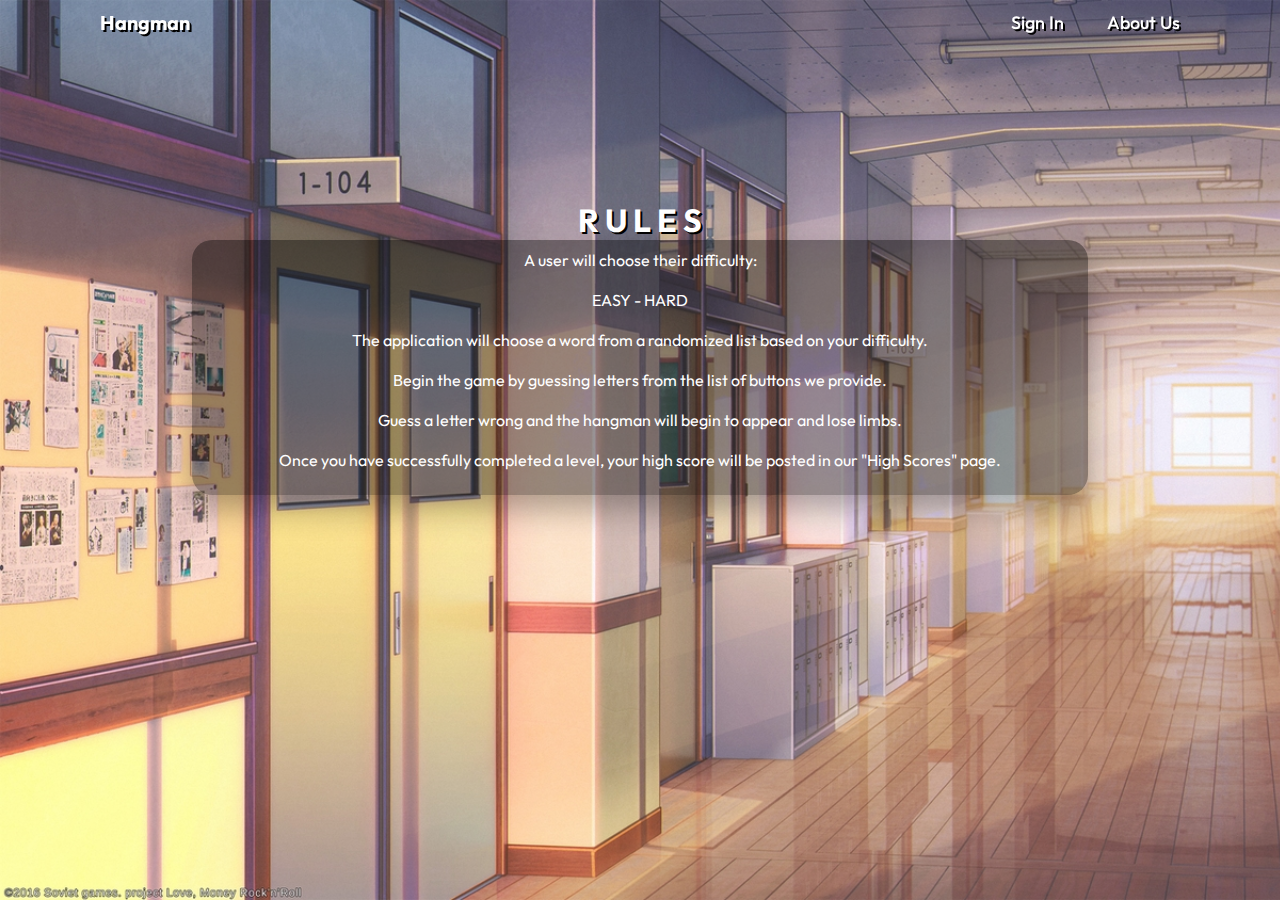
<file: rules.html>
<!DOCTYPE html>
<html lang="en">
<head>
    <meta charset="UTF-8">
    <meta name="viewport" content="width=device-width, initial-scale=1.0">

    <!--Tab Icon-->
    <link rel="icon" type="image/png" href="images/hm-tab-icon.png">

    <!--Stylesheet Link-->
    <link rel="stylesheet" type="text/css" href="styles.css">

    <title>Hangman Rules</title>
</head>
<body>
    <header class="header">
        <a href="index.html" class="logo">Hangman</a>
        <nav class="nav-bar">
                <a href="#">Sign In</a>
                <a href="#">About Us</a>
        </nav>
    </header>

    <div class="rules-container">
        <h1>R U L E S</h1>
        <div class="rules-glass-container">
            <div class="rules-content">
                <p>A user will choose their difficulty:</p>
                <br>
                <p>EASY - HARD</p>
                <br>
                <p>The application will choose a word from a randomized list based on your difficulty.</p>
                <br>
                <p>Begin the game by guessing letters from the list of buttons we provide.</p>
                <br>
                <p>Guess a letter wrong and the hangman will begin to appear and lose limbs.</p>
                <br>
                <p>Once you have successfully completed a level, your high score will be posted in our "High Scores" page.</p>
        </div>
        </div>
    </div>

</body>
</html>
</file>
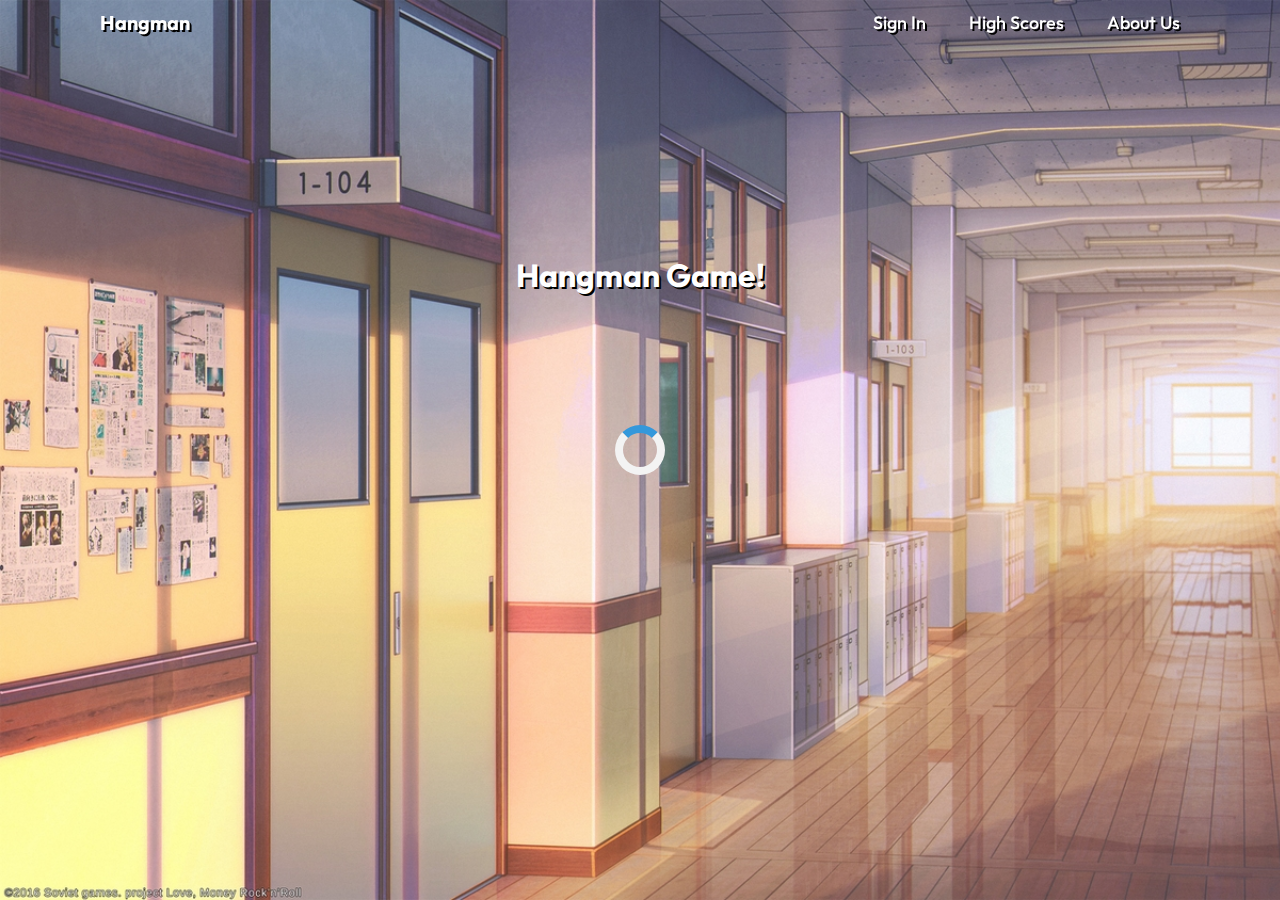
<file: game/easy.html>
<!DOCTYPE html>
<html lang="en">
<head>
    <meta charset="UTF-8">
    <meta name="viewport" content="width=device-width, initial-scale=1.0">

    <!--Tab Icon-->
    <link rel="icon" type="image/png" href="images/hm-tab-icon.png">

    <!--Stylesheet Link-->
    <link rel="stylesheet" type="text/css" href="easy-styles.css">

    <!--Script-->
    <script src="script.js"></script>
    
    <title>Easy Mode</title>
</head>
<body>
    <header class="header">
        <a href="index.html" class="logo">Hangman</a>
        <nav class="nav-bar">
                <a href="sign-in.html">Sign In</a>
                <a href="high-scores.html">High Scores</a>
                <a href="about-us.html">About Us</a>
        </nav>
    </header>

    <div class="loader-wrapper">
        <div class="loader"></div>
    </div>

    <div class="container">
        <h1>Hangman Game!</h1>
        <div class="glass-container">
            <div class="content">
                <img id="content" src="/images/chalkboard.jpg" alt="Image of chalkboard">
                <img id="nooseImage" src="/images/hangman-completed.png" alt="Noose Image" style="display: none;">
                <div id="message-box"></div>
                <div id="word-lines"></div>
                <button id="playAgainButton" class="play-again-button" style="display: none;" onclick="playAgain()">Play Again?</button>
                <div id="letter-buttons" class="hidden">
                    <!-- You can generate these buttons dynamically using JavaScript -->
                    <!-- For simplicity, I'm manually adding buttons for A to Z -->
                    <button id="content" class="letter-button" onclick="checkGuess('A')">A</button>
                    <button id="content" class="letter-button" onclick="checkGuess('B')">B</button>
                    <button id="content" class="letter-button" onclick="checkGuess('C')">C</button>
                    <button id="content" class="letter-button" onclick="checkGuess('D')">D</button>
                    <button id="content" class="letter-button" onclick="checkGuess('E')">E</button>
                    <button id="content" class="letter-button" onclick="checkGuess('F')">F</button>
                    <button id="content" class="letter-button" onclick="checkGuess('G')">G</button>
                    <button id="content" class="letter-button" onclick="checkGuess('H')">H</button>
                    <button id="content" class="letter-button" onclick="checkGuess('I')">I</button>
                    <button id="content" class="letter-button" onclick="checkGuess('J')">J</button>
                    <button id="content" class="letter-button" onclick="checkGuess('K')">K</button>
                    <button id="content" class="letter-button" onclick="checkGuess('L')">L</button>
                    <button id="content" class="letter-button" onclick="checkGuess('M')">M</button>
                    <button id="content" class="letter-button" onclick="checkGuess('N')">N</button>
                    <button id="content" class="letter-button" onclick="checkGuess('O')">O</button>
                    <button id="content" class="letter-button" onclick="checkGuess('P')">P</button>
                    <button id="content" class="letter-button" onclick="checkGuess('Q')">Q</button>
                    <button id="content" class="letter-button" onclick="checkGuess('R')">R</button>
                    <button id="content" class="letter-button" onclick="checkGuess('S')">S</button>
                    <button id="content" class="letter-button" onclick="checkGuess('T')">T</button>
                    <button id="content" class="letter-button" onclick="checkGuess('U')">U</button>
                    <button id="content" class="letter-button" onclick="checkGuess('V')">V</button>
                    <button id="content" class="letter-button" onclick="checkGuess('W')">W</button>
                    <button id="content" class="letter-button" onclick="checkGuess('X')">X</button>
                    <button id="content" class="letter-button" onclick="checkGuess('Y')">Y</button>
                    <button id="content" class="letter-button" onclick="checkGuess('Z')">Z</button>
                </div>
            </div>
        </div>
    </div>

    <audio id="popSound" src="/sounds/pop.mp3"></audio>
    <audio id="backgroundMusic" src="/sounds/Spring-Flowers.mp3" loop></audio>
    <audio id="clickSound" src="/sounds/mouse-click.mp3"></audio>
    <audio id="wrongSound" src="/sounds/wrong-buzzer.mp3"></audio>
    <audio id="correctSound" src="/sounds/correct.mp3"></audio>

</body>
</html>
</file>
<file: styles.css>
@import url('https://fonts.googleapis.com/css2?family=Fraunces:opsz,wght@9..144,300;9..144,500;9..144,700&family=Montserrat:wght@300;700&family=Outfit&display=swap');

* {
    margin: 0;
    padding: 0;
    border: 0;
    outline: none;
    box-sizing: border-box;
}

body {
    transition: all ease 0.5s;
    font-family: 'Outfit', sans-serif;
    font-weight: 400;
    background-image: url('images/hm-homepage-bg.jpg');
    background-size: cover;
    background-repeat: no-repeat;
    background-attachment: fixed;
}

.container {
    width: 50%;
    display: flex;
    margin: auto;
    justify-content: center;
    align-items: center;
    translate: 0px 60px;
}

.rules-container {
    text-align: center;
    width: 70%;
    margin: auto;
    translate: 0px 200px;
}

.glass-container {
    position: relative;
    display: block;
    width: 350px;
    max-width: 72vw;
    margin-top: 10vh;
    margin-bottom: 38px;
    background: rgba(0, 0, 0, 0.40);
    padding: 50px 40px;
    border-radius: 20px;
    box-shadow: 0 15px 30px rgba(0, 0, 0, 0.3);
    align-items: center; 
}

.rules-glass-container {
    background: rgba(0, 0, 0, 0.40);
    padding: 30px 0px 5px 0px;
    margin: auto;
    border-radius: 20px;
    color: white;
    box-shadow: 0 15px 30px rgba(0, 0, 0, 0.3);
}

.header {
    text-shadow: 2px 2px black;
    position: fixed;
    top: 0;
    left: 0;
    width: 100%;
    height: 5%;
    padding: 20px 100px;
    display: flex;
    justify-content: space-between;
    align-items: center;
    z-index: 100;

}

h1 {
    color: white;
    text-shadow: 2px 2px black;
}

.logo {
    font-size: 20px;
    color: white;
    text-decoration: none;
    font-weight: 700;
}

.nav-bar a {
    font-size: 18px;
    color: white;
    font-weight: 500;
    text-decoration: none;
    margin-left: 40px;
}

.rules {
    color: white;
}

.rules:hover {
    color: lightblue;
}

img {
    display: flex;
    width: 100%;
    padding: 0px 0px 0px 0px;
    margin: auto;
    translate: 0px -30px;
}

p {
    translate: 0px -20px;
    text-align: center;
}

.rules-content {
    padding: 0px 20px;
}

button {
    font-family: 'Outfit', sans-serif;
    padding: 10px 20px;
    margin: 20px;
    border-radius: 5px;
    justify-content: center;
    align-items: center;
    display: flex;
    translate: 0px 5px;
    margin: auto;
}

a .btn {
    text-decoration: overline;
}

button:hover {
    background-color: lightblue;
}
</file>
<file: game/easy-styles.css>
@import url('https://fonts.googleapis.com/css2?family=Fraunces:opsz,wght@9..144,300;9..144,500;9..144,700&family=Montserrat:wght@300;700&family=Outfit&display=swap');

* {
    margin: 0;
    padding: 0;
    border: 0;
    outline: none;
    box-sizing: border-box;
}

body {
    display: flex;
    justify-content: center;
    align-items: center;
    min-height: 50vh;
    transition: all ease 0.5s;
    font-family: 'Outfit', sans-serif;
    font-weight: 400;
    background-image: url('/images/hm-homepage-bg.jpg');
    background-size: cover;
    background-repeat: no-repeat;
    background-attachment: fixed;
}

.header {
    text-shadow: 2px 2px black;
    position: fixed;
    top: 0;
    left: 0;
    width: 100%;
    height: 5%;
    padding: 20px 100px;
    display: flex;
    justify-content: space-between;
    align-items: center;
    z-index: 100;

}

.logo {
    font-size: 20px;
    color: white;
    text-decoration: none;
    font-weight: 700;
}

.nav-bar a {
    font-size: 18px;
    color: white;
    font-weight: 500;
    text-decoration: none;
    margin-left: 40px;
}

img {
    display: none;
    width: 100%;
    height: 550px;
    justify-content: center;
    align-items: center;
    margin: 20px 0px;
}

.loader-wrapper {
    position: fixed;
    top: 0;
    left: 0;
    width: 100%;
    height: 100%;
    display: flex;
    align-items: center;
    justify-content: center;
    z-index: 9999; /* Make sure it's on top of other elements */
}

.loader {
    border: 8px solid #f3f3f3; /* Light gray border */
    border-top: 8px solid #3498db; /* Blue border - you can change the color */
    border-radius: 50%;
    width: 50px;
    height: 50px;
    animation: spin 1s linear infinite;
}

@keyframes spin {
    0% { transform: rotate(0deg); }
    100% { transform: rotate(360deg); }
}


h1 {
    color: white;
    text-shadow: 2px 2px black;
}

.container {
    text-align: center;
    width: 70%;
    translate: 0px 50px;
}

.glass-container {
    padding: 0px 0px 0px 0px;
    margin: auto;
    border-radius: 20px;
    color: white;
}

#letter-buttons {
    position: absolute;
    translate: 0px -230px;
    padding: 0px 50px;
    display: none;

}

.letter-button {
    font-size: 18px;
    margin: 2px;
    padding: 5px 10px;
    border: 2px solid white;
    border-radius: 5px;
    background-color: transparent;
    color: white;
    cursor: pointer;
    transition: background-color 0.3s, color 0.3s;
}

.letter-button:hover {
    background-color: white;
    color: black;
}

#word-lines {
    font-size: 24px; /* Adjust the font size as needed */
    translate: 0px -270px;
}

#message-box {
    font-size: 15px;
    translate: 0px -300px;
}
</file>
